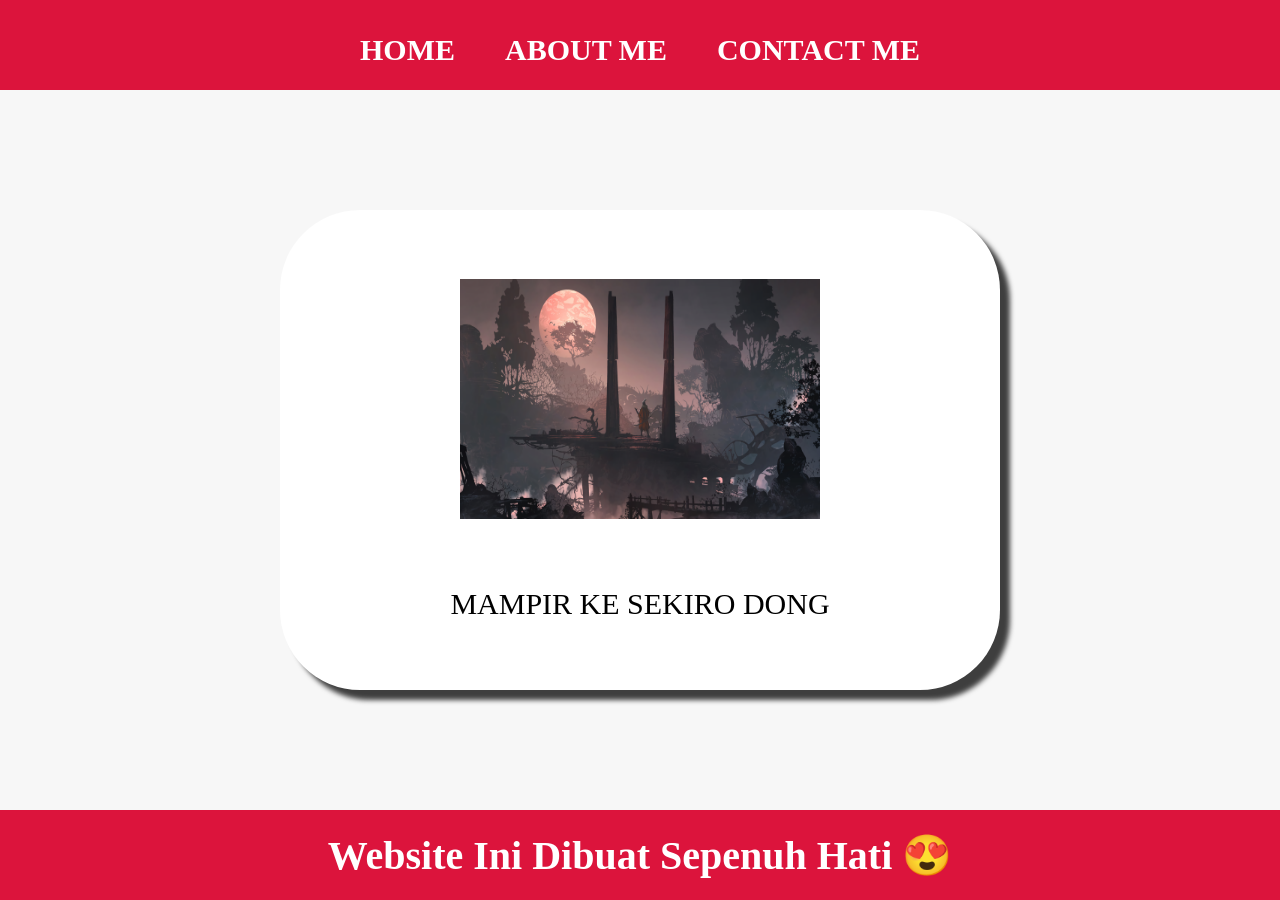
<file: index.html>
<!DOCTYPE html>
<html>
<head>
    <!-- Perhatikan huruf kapital Sesi_1 -->
    <meta http-equiv="refresh" content="0; url=Sesi_1/">
</head>
<body>
    <p>Redirecting to <a href="Sesi_1/">Sesi_1</a>...</p>
</body>
</html>
</file>
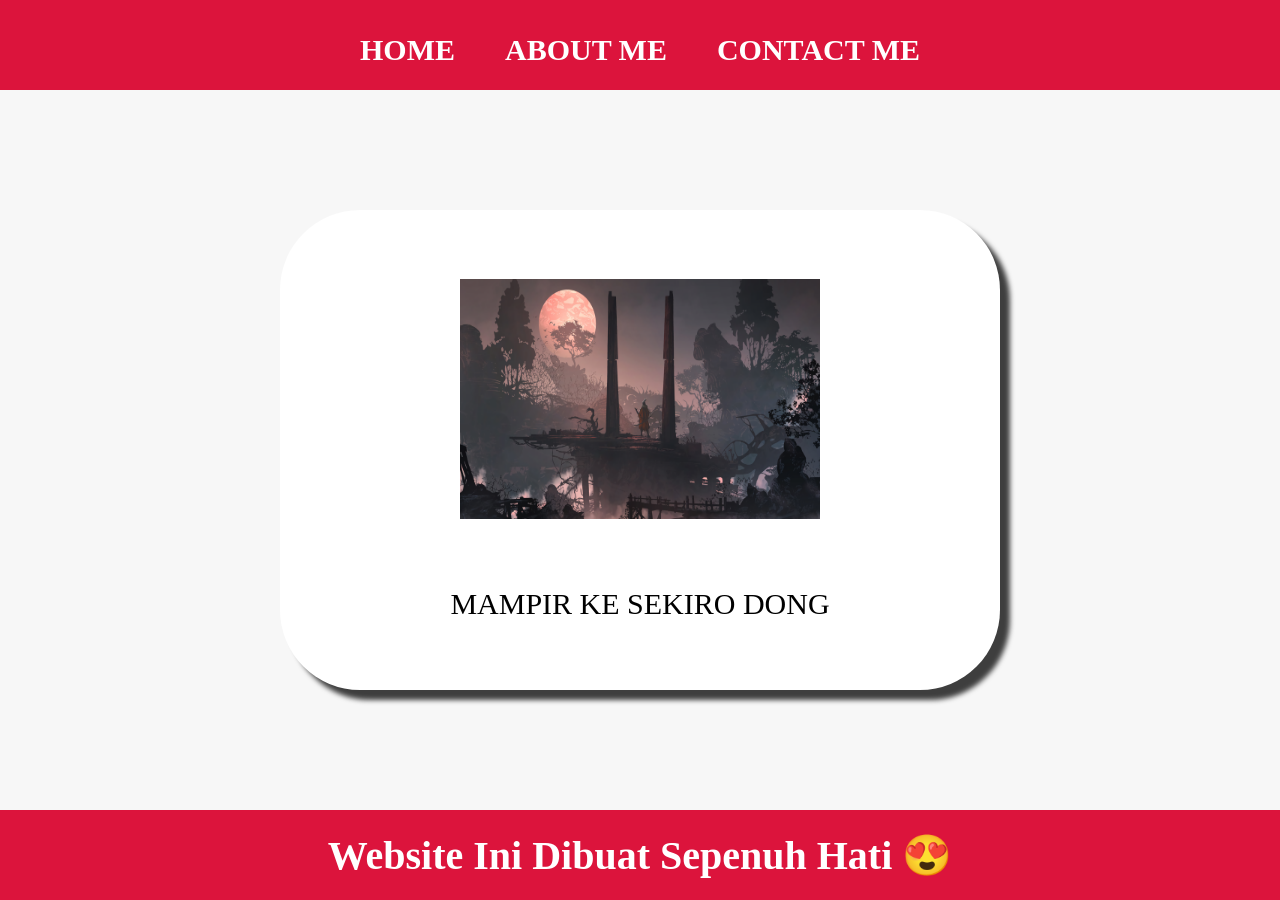
<file: semester_1/index.html>
<html>
    <head>
        <title>WEB SAYA</title>
        <link rel="stylesheet" href="style.css" />
    </head>
    <body>
        <div class="container">
            <!-- NAVIGATION BAR -->
            <div class="container-navbar">
                <ul class="ul-navbar">
                    <li class="li-navbar">
                        <a href="#" class="a-navbar">HOME</a>
                    </li>
                    <li class="li-navbar">
                        <a href="about.html" class="a-navbar">ABOUT ME</a>
                    </li>
                    <li class="li-navbar">
                        <a href="contact.html" class="a-navbar">CONTACT ME</a>
                    </li>
                </ul>
            </div>
            <!-- NAVIGATION BAR SELESAI -->
            
            <!-- CONTENT 1 -->
            <div class="container-content">
                <a href="https://store.steampowered.com/agecheck/app/814380/" 
                class="a-content">
                    <img src="1004017.png" class="img-content"/>
                    <p>MAMPIR KE SEKIRO DONG</p>
                </a>
            </div>
            <!-- CONTENT ! SElESAI -->

            <!-- FOOTER -->
            <div class="container-footer">
                <h1 class="h1-footer">Website Ini Dibuat Sepenuh Hati 😍</h1>
            </div>
            <!-- FOOTER SELESAI -->
        </div>
    </body>
</html>
</file>
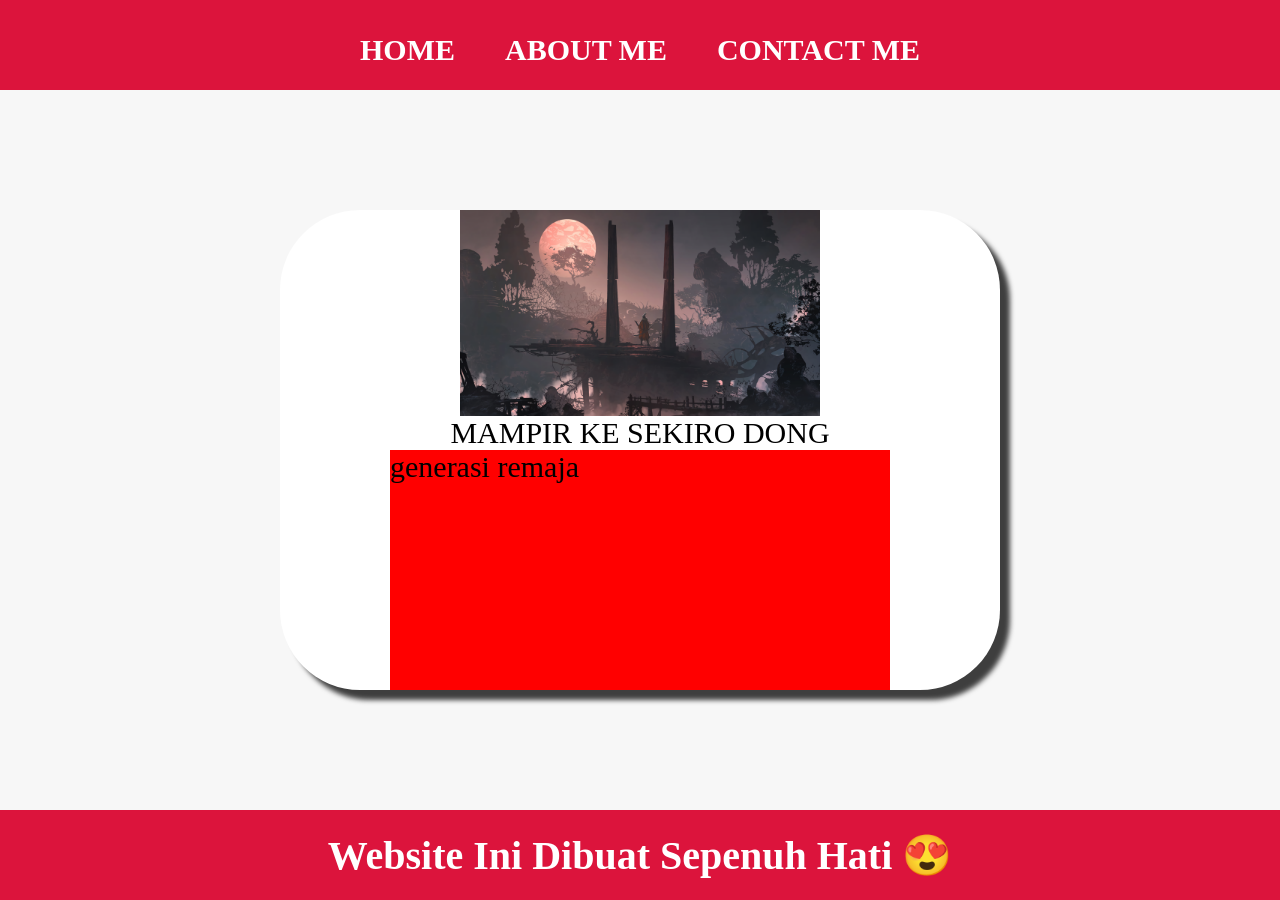
<file: Sesi_2/index.html>
<html>

<head>
    <title>WEB SAYA</title>
    <link rel="stylesheet" href="style.css" />
</head>

<body>
    <div class="container">
        <!-- NAVIGATION BAR -->
        <div class="container-navbar">
            <ul class="ul-navbar">
                <li class="li-navbar">
                    <a href="#" class="a-navbar">HOME</a>
                </li>
                <li class="li-navbar">
                    <a href="about.html" class="a-navbar">ABOUT ME</a>
                </li>
                <li class="li-navbar">
                    <a href="contact.html" class="a-navbar">CONTACT ME</a>
                </li>
            </ul>
        </div>
        <!-- NAVIGATION BAR SELESAI -->

        <!-- CONTENT 1 -->
        <div class="container-content">
            <a href="https://store.steampowered.com/agecheck/app/814380/" class="a-content">
                <img src="1004017.png" class="img-content" />
                <p>MAMPIR KE SEKIRO DONG</p>

                <!-- DATA START -->
                <div id="biodata"></div>
                <!-- DATA END -->

            </a>
        </div>
        <!-- CONTENT ! SElESAI -->

        <!-- FOOTER -->
        <div class="container-footer">
            <h1 class="h1-footer">Website Ini Dibuat Sepenuh Hati 😍</h1>
        </div>
        <!-- FOOTER SELESAI -->
    </div>
    <script src="data.js" type="text/javascript" ></script>
</body>

</html>
</file>
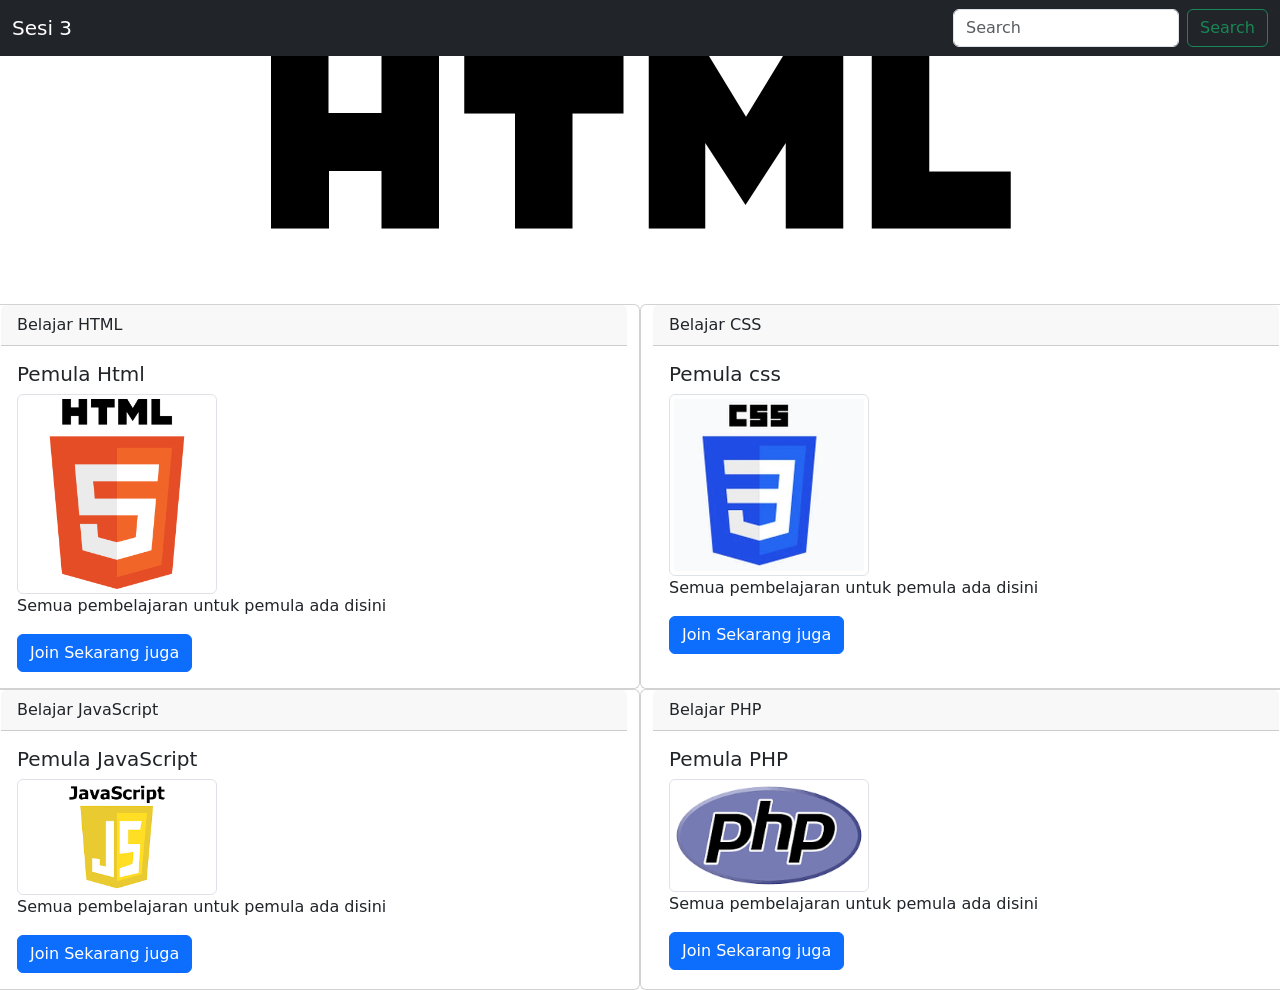
<file: sesi_3/index.html>
<!DOCTYPE html>
<html lang="en">

<head>
    <meta charset="UTF-8">
    <meta name="viewport" content="width=device-width, initial-scale=1.0">
    <title>Document</title>
    <link rel="stylesheet" href="style.css">
    <!-- CSS Only -->
    <link href="https://cdn.jsdelivr.net/npm/bootstrap@5.3.8/dist/css/bootstrap.min.css" rel="stylesheet"
        integrity="sha384-sRIl4kxILFvY47J16cr9ZwB07vP4J8+LH7qKQnuqkuIAvNWLzeN8tE5YBujZqJLB" crossorigin="anonymous">
</head>

<body>
    <div>
        <!-- ini navbar -->
        <nav class="navbar bg-dark navbar-dark">
            <div class="container-fluid">
                <a class="navbar-brand">Sesi 3</a>
                <form class="d-flex" role="search">
                    <input class="form-control me-2" type="search" placeholder="Search" aria-label="Search" />
                    <button class="btn btn-outline-success" type="submit">Search</button>
                </form>
            </div>
        </nav>
        <!-- ini navbar end -->

        <!-- carousel -->
        <div>
            <div id="carouselExample" class="carousel slide">
                <div class="carousel-inner img">
                    <div class="carousel-item active">
                        <img src="img/html.webp" class="d-block w-100" alt="...">
                    </div>
                    <div class="carousel-item">
                        <img src="img/javascript.png" class="d-block w-100" alt="...">
                    </div>
                    <div class="carousel-item">
                        <img src="img/css.jpeg" class="d-block w-100" alt="...">
                    </div>
                </div>
                <button class="carousel-control-prev" type="button" data-bs-target="#carouselExample"
                    data-bs-slide="prev">
                    <span class="carousel-control-prev-icon" aria-hidden="true"></span>
                    <span class="visually-hidden">Previous</span>
                </button>
                <button class="carousel-control-next" type="button" data-bs-target="#carouselExample"
                    data-bs-slide="next">
                    <span class="carousel-control-next-icon" aria-hidden="true"></span>
                    <span class="visually-hidden">Next</span>
                </button>
            </div>
        </div>
        <!-- carousel end -->

        <!-- ini produk saya -->
        <div class="mt-5">
            <div class="row">
                <div class="card col-sm-6">
                    <div class="card-header">
                        Belajar HTML
                    </div>
                    <div class="card-body">
                        <h5 class="card-title">Pemula Html</h5>
                        <img src="img/html.webp" class="img-thumbnail img" alt="...">
                        <p class="card-text">Semua pembelajaran untuk pemula ada disini</p>
                        <a href="#" class="btn btn-primary">Join Sekarang juga</a>
                    </div>
                </div>

                <div class="card col-sm-6">
                    <div class="card-header">
                        Belajar CSS
                    </div>
                    <div class="card-body">
                        <h5 class="card-title">Pemula css</h5>
                        <img src="img/css.jpeg" class="img-thumbnail img" alt="...">
                        <p class="card-text">Semua pembelajaran untuk pemula ada disini</p>
                        <a href="#" class="btn btn-primary">Join Sekarang juga</a>
                    </div>
                </div>

                <div class="card col-sm-6">
                    <div class="card-header">
                        Belajar JavaScript
                    </div>
                    <div class="card-body">
                        <h5 class="card-title">Pemula JavaScript</h5>
                        <img src="img/javascript.png" class="img-thumbnail img" alt="...">
                        <p class="card-text">Semua pembelajaran untuk pemula ada disini</p>
                        <a href="#" class="btn btn-primary">Join Sekarang juga</a>
                    </div>
                </div>
                <div class="card col-sm-6">
                    <div class="card-header">
                        Belajar PHP
                    </div>
                    <div class="card-body">
                        <h5 class="card-title">Pemula PHP</h5>
                        <img src="img/php.png" class="img-thumbnail img" alt="...">
                        <p class="card-text">Semua pembelajaran untuk pemula ada disini</p>
                        <a href="#" class="btn btn-primary">Join Sekarang juga</a>
                    </div>
                </div>
            </div>
        </div>
        <!-- ini produk saya end -->
    </div>
    <!-- JavaScript Bundle with Popper -->
    <script src="https://cdn.jsdelivr.net/npm/bootstrap@5.3.8/dist/js/bootstrap.bundle.min.js"
        integrity="sha384-FKyoEForCGlyvwx9Hj09JcYn3nv7wiPVlz7YYwJrWVcXK/BmnVDxM+D2scQbITxI"
        crossorigin="anonymous"></script>
</body>

</html>
</file>
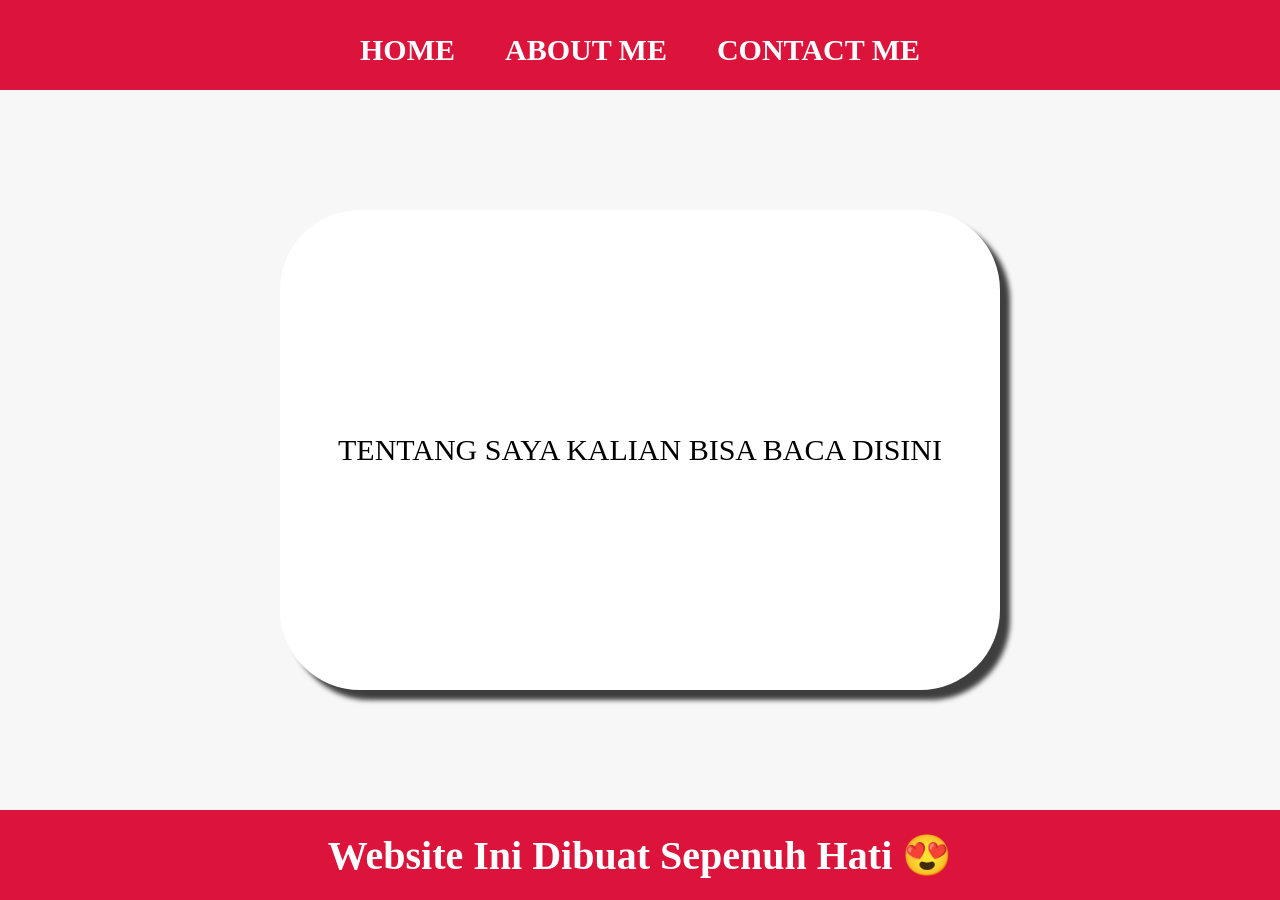
<file: semester_1/about.html>
<html>
    <head>
        <title>WEB SAYA</title>
        <link rel="stylesheet" href="style.css" />
    </head>
    <body>
        <div class="container">
            <!-- NAVIGATION BAR -->
            <div class="container-navbar">
                <ul class="ul-navbar">
                    <li class="li-navbar">
                        <a href="index.html" class="a-navbar">HOME</a>
                    </li>
                    <li class="li-navbar">
                        <a href="about.html" class="a-navbar">ABOUT ME</a>
                    </li>
                    <li class="li-navbar">
                        <a href="contact.html" class="a-navbar">CONTACT ME</a>
                    </li>
                </ul>
            </div>
            <!-- NAVIGATION BAR SELESAI -->
            
            <!-- CONTENT 1 -->
            <div class="container-content">
                <a href="https://store.steampowered.com/agecheck/app/814380/" 
                class="a-content">
                    <p>TENTANG SAYA KALIAN BISA BACA DISINI</p>
                </a>
            </div>
            <!-- CONTENT ! SElESAI -->

            <!-- FOOTER -->
            <div class="container-footer">
                <h1 class="h1-footer">Website Ini Dibuat Sepenuh Hati 😍</h1>
            </div>
            <!-- FOOTER SELESAI -->
        </div>
    </body>
</html>
</file>
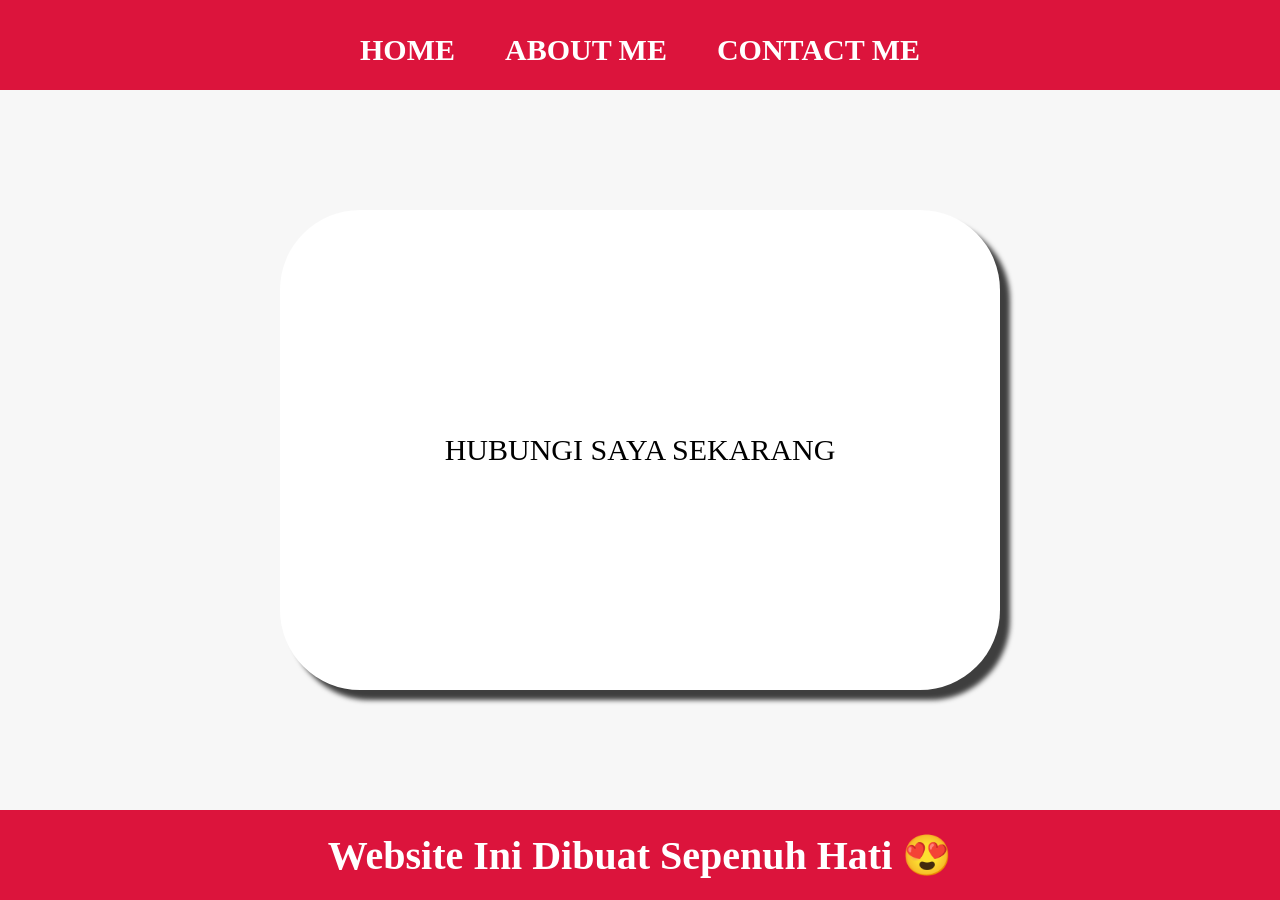
<file: semester_1/contact.html>
<html>
    <head>
        <title>WEB SAYA</title>
        <link rel="stylesheet" href="style.css" />
    </head>
    <body>
        <div class="container">
            <!-- NAVIGATION BAR -->
            <div class="container-navbar">
                <ul class="ul-navbar">
                    <li class="li-navbar">
                        <a href="index.html" class="a-navbar">HOME</a>
                    </li>
                    <li class="li-navbar">
                        <a href="about.html" class="a-navbar">ABOUT ME</a>
                    </li>
                    <li class="li-navbar">
                        <a href="contact.html" class="a-navbar">CONTACT ME</a>
                    </li>
                </ul>
            </div>
            <!-- NAVIGATION BAR SELESAI -->
            
            <!-- CONTENT 1 -->
            <div class="container-content">
                <a href="https://github.com/SakanaKira" 
                class="a-content">
                    <p>HUBUNGI SAYA SEKARANG</p>
                </a>
            </div>
            <!-- CONTENT ! SElESAI -->

            <!-- FOOTER -->
            <div class="container-footer">
                <h1 class="h1-footer">Website Ini Dibuat Sepenuh Hati 😍</h1>
            </div>
            <!-- FOOTER SELESAI -->
        </div>
    </body>
</html>
</file>
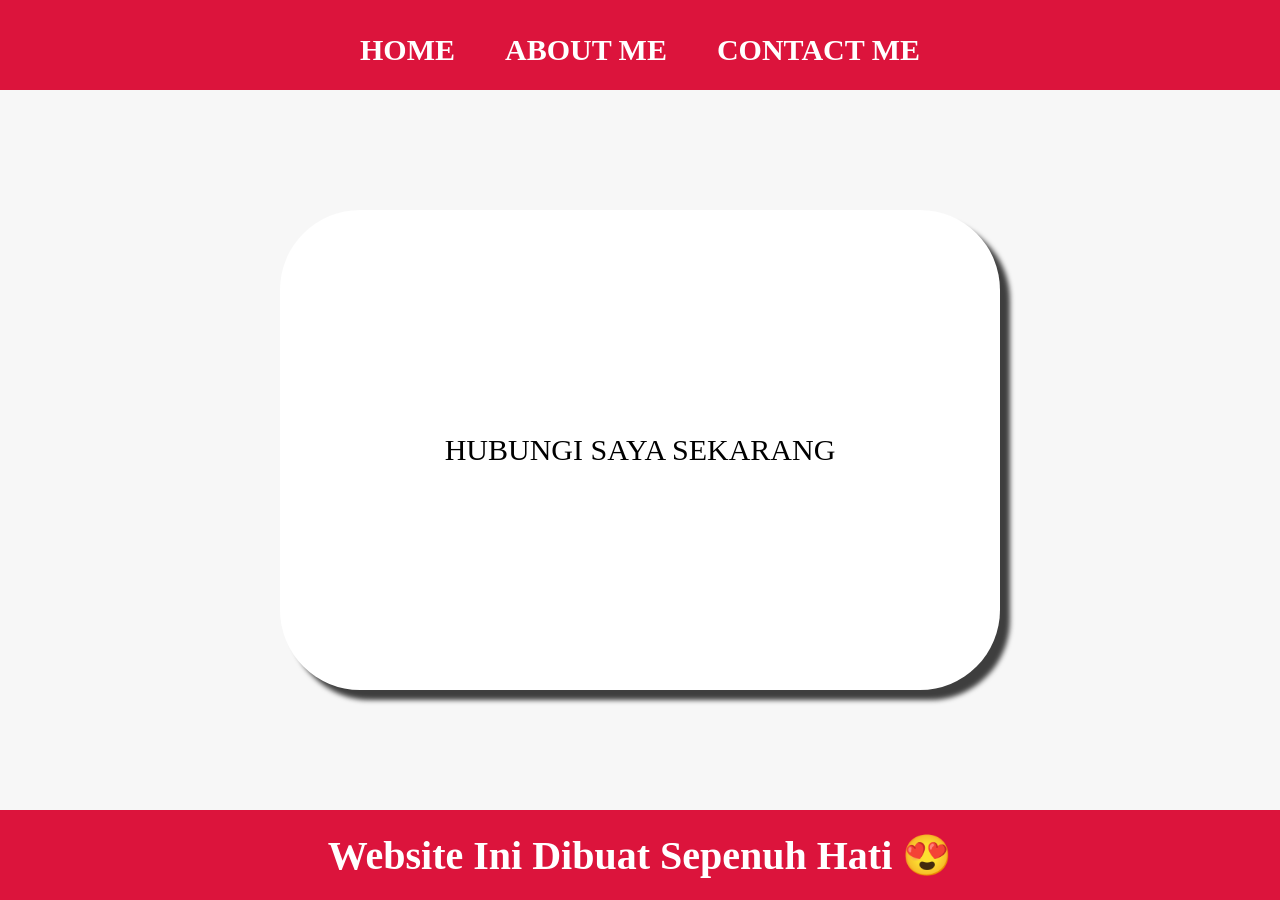
<file: Sesi_2/contact.html>
<html>

<head>
    <title>WEB SAYA</title>
    <link rel="stylesheet" href="style.css" />
</head>

<body>
    <div class="container">
        <!-- NAVIGATION BAR -->
        <div class="container-navbar">
            <ul class="ul-navbar">
                <li class="li-navbar">
                    <a href="index.html" class="a-navbar">HOME</a>
                </li>
                <li class="li-navbar">
                    <a href="about.html" class="a-navbar">ABOUT ME</a>
                </li>
                <li class="li-navbar">
                    <a href="contact.html" class="a-navbar">CONTACT ME</a>
                </li>
            </ul>
        </div>
        <!-- NAVIGATION BAR SELESAI -->

        <!-- CONTENT 1 -->
        <div class="container-content">
            <a href="https://github.com/SakanaKira" class="a-content">
                <p>HUBUNGI SAYA SEKARANG</p>
            </a>
        </div>
        <!-- CONTENT ! SElESAI -->

        <!-- FOOTER -->
        <div class="container-footer">
            <h1 class="h1-footer">Website Ini Dibuat Sepenuh Hati 😍</h1>
        </div>
        <!-- FOOTER SELESAI -->
    </div>
</body>

</html>
</file>
<file: semester_1/style.css>
*,html {
    margin: 0;
    padding: 0;    
}

.container {}

.container-navbar {
    background-color: crimson;
    width: 100%;
    height: 10vh;
}

.ul-navbar {
    display: flex;
    height: 100px;
    color: white;
    justify-content: center;
    align-items: center;
}

.li-navbar {
    list-style-type: none;
    padding: 20px;
    margin: 5px;
    color: white;
    font-size: 30px;
}

.li-navbar:hover {
    background-color: tomato;
    transition: .2s ease-in-out;
    transition-delay: .3s;
}

.a-navbar{
    color: white;
    text-decoration: none;
    font-weight: 800;
}

.container-content{
    background-color: #f7f7f7;
    display: flex;
    justify-content: center;
    align-items: center;
    height: 80vh;
}

.a-content{
    background-color: white;
    color: black;
    text-decoration: none;
    font-size: 30px;
    width: 720px;
    height: 480px;
    display: flex;
    flex-direction: column;
    justify-content: space-evenly;
    align-items: center;
    border-radius: 80px;
    box-shadow: 10px 10px 5px 0px rgba(0,0,0,0.75);
    -webkit-box-shadow: 10px 10px 5px 0px rgba(0,0,0,0.75);
    -moz-box-shadow: 10px 10px 5px 0px rgba(0,0,0,0.75);
}

.img-content{
    width: 50%;
    height: 50%;
}

.container-footer {
    height: 10vh;
    background-color: crimson;
    display: flex;
    justify-content: center;
    align-items: center;
}

.h1-footer {
    font-size: 40px;
    color: white;
}
</file>
<file: Sesi_2/style.css>
*,html {
    margin: 0;
    padding: 0;    
}

.container {}

.container-navbar {
    background-color: crimson;
    width: 100%;
    height: 10vh;
}

.ul-navbar {
    display: flex;
    height: 100px;
    color: white;
    justify-content: center;
    align-items: center;
}

.li-navbar {
    list-style-type: none;
    padding: 20px;
    margin: 5px;
    color: white;
    font-size: 30px;
}

#biodata {
    background: red;
    width: 500px;
    height: 500px;
}

.li-navbar:hover {
    background-color: tomato;
    transition: .2s ease-in-out;
    transition-delay: .3s;
}

.a-navbar{
    color: white;
    text-decoration: none;
    font-weight: 800;
}

.container-content{
    background-color: #f7f7f7;
    display: flex;
    justify-content: center;
    align-items: center;
    height: 80vh;
}

.a-content{
    background-color: white;
    color: black;
    text-decoration: none;
    font-size: 30px;
    width: 720px;
    height: 480px;
    display: flex;
    flex-direction: column;
    justify-content: space-evenly;
    align-items: center;
    border-radius: 80px;
    box-shadow: 10px 10px 5px 0px rgba(0,0,0,0.75);
    -webkit-box-shadow: 10px 10px 5px 0px rgba(0,0,0,0.75);
    -moz-box-shadow: 10px 10px 5px 0px rgba(0,0,0,0.75);
}

.img-content{
    width: 50%;
    height: 50%;
}

.container-footer {
    height: 10vh;
    background-color: crimson;
    display: flex;
    justify-content: center;
    align-items: center;
}

.h1-footer {
    font-size: 40px;
    color: white;
}
</file>
<file: sesi_3/style.css>
.tanpa-bootstrap{
        border: none;
        padding: 20px;
        font-weight: 800;
        font-size: 3em;
        background-color: tomato;
        color: #333;
    }
.tanpa-bootstrap:hover {
    background-color: aqua;
    color: black;
    transform: rotate(2);
    transition: all .5s;
}

.img{
    width: 200px;
    height: 200px;
    object-fit: cover;
}
</file>
